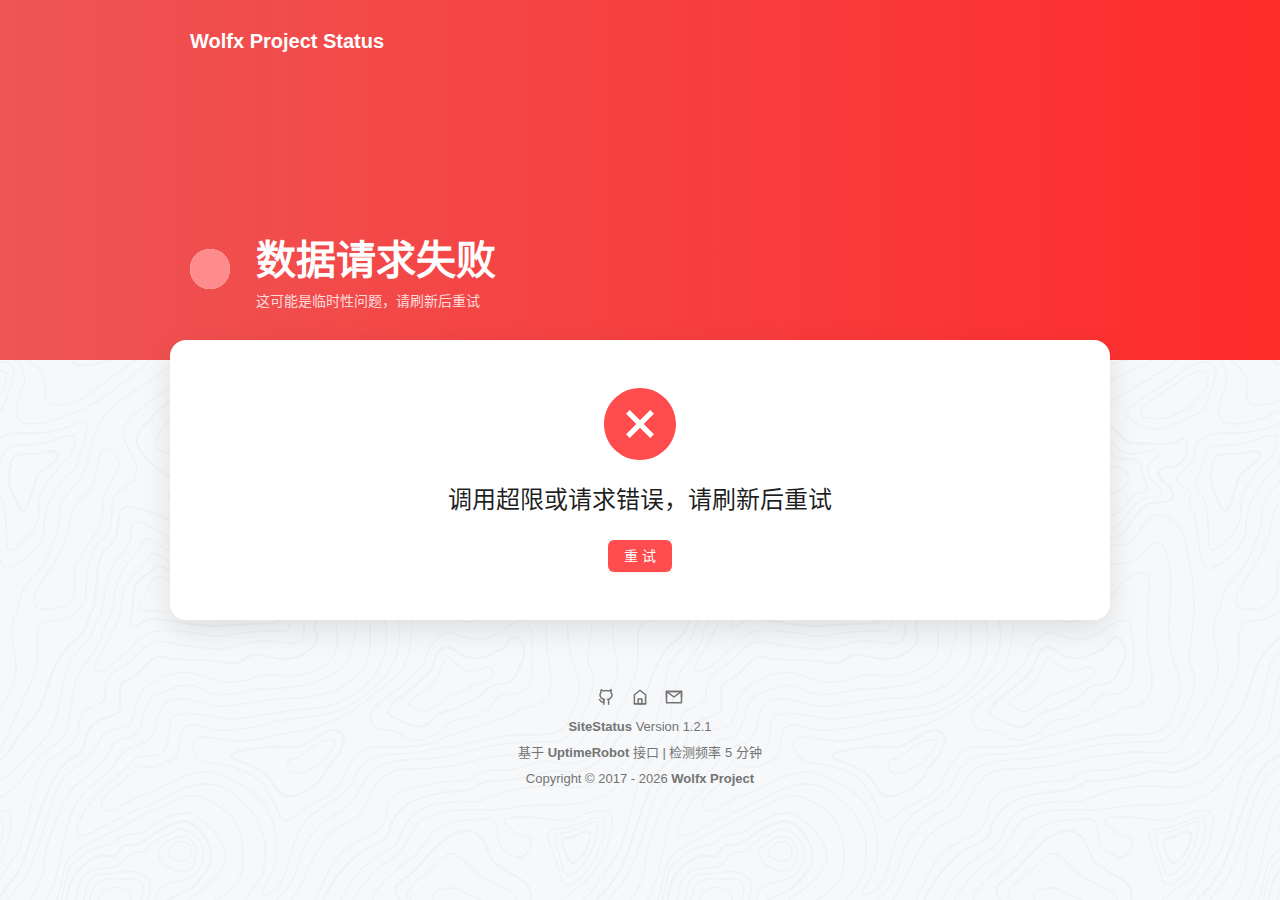
<file: index.html>
<!DOCTYPE html>
<html lang="zh-CN">

<head>
  <meta charset="UTF-8" />
  <link rel="shortcut icon" type="image/svg+xml" href="favicon.ico" />
  <meta name="viewport" content="width=device-width, initial-scale=1.0" />
  <title>Wolfx Project Status</title>
  <meta name="keywords" content="Wolfx, API, Status" />
  <meta name="description" content="Status Monitor for Wolfx" />
  <link rel="stylesheet" href="https://s1.hdslb.com/bfs/static/jinkela/long/font/regular.css" />
  <script type="module" crossorigin src="/assets/index-f2dd9083.js"></script>
  <link rel="stylesheet" href="/assets/index-89a99588.css">
<link rel="manifest" href="/manifest.webmanifest"><script id="vite-plugin-pwa:register-sw" src="/registerSW.js"></script></head>

<body>
  <div id="root"></div>
  
</body>

</html>
</file>
<file: assets/index-89a99588.css>
*{margin:0;padding:0;-webkit-user-select:none;user-select:none;text-decoration:none}body{background-color:#f6f8fa;background-image:url(/images/background.png);background-attachment:fixed;overflow-y:overlay;overflow-x:hidden;font-family:HarmonyOS_Regular,sans-serif}#root{width:100%}#root #header{color:#fff;position:relative;height:360px;padding:30px 0 48px;box-sizing:border-box;background:linear-gradient(to right,#00bbff 0%,#0088ff 100%);z-index:0}#root #header .cover{width:100%;position:absolute;top:0;left:0;height:100%;z-index:-1}#root #header .cover.loading{background:linear-gradient(to right,#00bbff 0%,#0088ff 100%)}#root #header .cover.error{background:linear-gradient(to right,#e47e7e 0%,#ee5555 100%)}#root #header .cover.allError,#root #header .cover.wrong{background:linear-gradient(to right,#ee5555 0%,#ff2b2b 100%)}#root #header .cover.normal{background:linear-gradient(to right,#4fd69c 0%,#24a66e 100%)}#root #header .container{height:100%;display:flex;flex-direction:column}#root #header .container .menu{display:flex;flex-direction:row;align-items:center;justify-content:space-between;padding:0 20px}#root #header .container .menu .logo{font-size:20px;font-weight:700}#root #header .container .status{display:flex;flex-direction:row;align-items:center;margin:auto 20px 2px}#root #header .container .status .icon{position:relative;width:40px;height:40px;min-width:40px;background-color:#fff;border-radius:50%;margin-right:26px}#root #header .container .status .icon:after{content:"";background-color:#58d0ff;position:absolute;width:100%;height:100%;top:0;left:0;border-radius:50%;opacity:1;animation:breathing 2s ease infinite;transition:background-color 1s}#root #header .container .status .icon.error:after{background-color:#ff9595}#root #header .container .status .icon.allError:after,#root #header .container .status .icon.wrong:after{background-color:#ff8c8c}#root #header .container .status .icon.normal:after{background-color:#63ffbd}#root #header .container .status .r-text{display:flex;flex-direction:column}#root #header .container .status .r-text .text{font-size:40px;font-weight:700}#root #header .container .status .r-text .tip{font-size:14px;margin-top:4px;opacity:.8}#root #header .container .status .r-text .tip .time{display:flex;align-items:center}#root #header .container .status .r-text .tip .time .last-update:after{content:"|";margin:0 8px}#root #header .container .status .r-text .tip .time .update .refresh{cursor:pointer;margin-left:6px}#root #header .container .status .overview{margin-left:auto;display:flex;flex-direction:column;align-items:flex-end}#root #header .container .status .overview .count{opacity:.8;margin-bottom:4px}#root #header .container .status .overview .count .name{margin-right:4px}#root #header .container .status .overview .count .num{font-size:18px}#root #header .container .status .overview .status-num{display:flex;font-size:20px}#root #header .container .status .overview .status-num .ok-count{display:flex;align-items:center}#root #header .container .status .overview .status-num .ok-count:after{content:"/";font-size:16px;margin:0 6px}#root #header .container .status .overview .status-num .unknownCount-count{display:flex;align-items:center}#root #header .container .status .overview .status-num .unknownCount-count:before{content:"/";font-size:16px;margin:0 6px}#root #header .container .status .overview .status-num .name{margin-right:4px}@media (max-width: 670px){#root #header .container .status .overview{display:none}}@media (max-width: 520px){#root #header .container .status .icon{width:30px;height:30px;min-width:30px}#root #header .container .status .r-text .text{font-size:34px}#root #header .container .status .r-text .tip{font-size:13px}}@media (max-width: 420px){#root #header .container .status{height:100%;justify-content:center;margin:0 0 2px}#root #header .container .status .icon{display:none}#root #header .container .status .r-text .text{font-size:30px}#root #header .container .status .r-text .tip{font-size:12px}}#root #main .container{padding:20px;transform:translateY(-40px)}#root #main .container .all-site{display:flex;align-items:center;justify-content:center;min-height:200px;border-radius:16px;background-color:#fff;box-shadow:0 10px 30px #0000001a;overflow:hidden}#root #main .container .all-site .loading{width:36px;height:36px;border:4px solid #ededed;border-top-color:#858585;border-radius:50%;animation:spin .8s infinite linear}#root #main .container .all-site .sites{width:100%}#root #main .container .all-site .sites .site{cursor:pointer;padding:30px;border-bottom:1px solid #e6e7e8;transition:background-color .3s}#root #main .container .all-site .sites .site:nth-last-child(1){border-bottom:none}#root #main .container .all-site .sites .site:hover{background-color:#efefef}#root #main .container .all-site .sites .site.error{background-color:#ff00000f}#root #main .container .all-site .sites .site.error:hover{background-color:#efefef}#root #main .container .all-site .sites .site.error .timeline .line.none{background-color:#fff}#root #main .container .all-site .sites .site .meta{display:flex;flex-direction:row;align-items:center}#root #main .container .all-site .sites .site .meta .link{cursor:pointer;color:#a0a0a0;margin-left:8px;transition:color .3s}#root #main .container .all-site .sites .site .meta .link:hover{color:#3bd672}#root #main .container .all-site .sites .site .meta .status{display:flex;align-items:center;flex-direction:row;margin-left:auto;font-size:14px;color:#3bd672}#root #main .container .all-site .sites .site .meta .status.error{color:#de484a}#root #main .container .all-site .sites .site .meta .status.error .icon{background-color:#de484a}#root #main .container .all-site .sites .site .meta .status.error .icon:after{background-color:#de484a}#root #main .container .all-site .sites .site .meta .status.unknown{color:#2f2f2f}#root #main .container .all-site .sites .site .meta .status.unknown .icon{background-color:#2f2f2f}#root #main .container .all-site .sites .site .meta .status.unknown .icon:after{background-color:#2f2f2f}#root #main .container .all-site .sites .site .meta .status .icon{position:relative;width:12px;height:12px;background-color:#3bd672;border-radius:25px;margin-right:8px}#root #main .container .all-site .sites .site .meta .status .icon:after{content:"";background-color:#3bd672;position:absolute;width:100%;height:100%;top:0;left:0;border-radius:50%;opacity:1;animation:breathing 1.5s ease infinite;transition:background-color 1s}@media (max-width: 420px){#root #main .container .all-site .sites .site .meta .status .icon{margin-right:0}#root #main .container .all-site .sites .site .meta .status .tip{display:none}}#root #main .container .all-site .sites .site .timeline{display:flex;justify-content:space-between;flex-direction:row;margin:15px 0 10px}#root #main .container .all-site .sites .site .timeline .line{cursor:pointer;border-radius:6px;flex-grow:1;height:26px;margin:0 1px;background-color:#3bd672;transition:transform .3s}#root #main .container .all-site .sites .site .timeline .line:first-child{margin-left:0}#root #main .container .all-site .sites .site .timeline .line:last-child{margin-right:0}#root #main .container .all-site .sites .site .timeline .line.error{background-color:#de484a}#root #main .container .all-site .sites .site .timeline .line.none{background-color:#e5e8eb}#root #main .container .all-site .sites .site .timeline .line:hover{transform:scale(1.05)}@media (max-width: 420px){#root #main .container .all-site .sites .site .timeline .line{margin:0;border-radius:0}#root #main .container .all-site .sites .site .timeline .line:first-child{border-radius:6px 0 0 6px}#root #main .container .all-site .sites .site .timeline .line:last-child{border-radius:0 6px 6px 0}#root #main .container .all-site .sites .site .timeline .line:hover{transform:none}}#root #main .container .all-site .sites .site .summary{display:flex;flex-direction:row;justify-content:space-between;align-items:center;color:#747474;font-size:13px}@media (max-width: 768px){#root #main .container .all-site .sites .site .summary .now,#root #main .container .all-site .sites .site .summary .day{display:none}}#root #footer{display:flex;flex-direction:column;align-items:center;margin:8px 0 40px}#root #footer .social{display:flex;flex-direction:row;align-items:center;margin-bottom:6px}#root #footer .social .link{color:#747474;margin:0 8px;transition:transform .3s}#root #footer .social .link:hover{transform:scale(1.1)}#root #footer .social .link .i-icon{font-size:18px}#root #footer .text{text-align:center;font-size:13px;line-height:26px;color:#747474}#root #footer .text .link{color:#747474;font-weight:700;transition:color .3s;cursor:pointer}#root #footer .text .link:hover{color:#3bd672}#root .container{box-sizing:border-box;max-width:980px;margin:0 auto;padding:0 20px}.ant-modal{width:68vw!important;max-width:960px;min-width:min(30rem,100vw)}@keyframes breathing{0%{transform:scale(1);opacity:.8}to{transform:scale(2);opacity:0}}@keyframes spin{0%{transform:rotate(0)}to{transform:rotate(360deg)}}.fade-enter{opacity:0}.fade-enter-active{opacity:1;transition:opacity .3s ease}.fade-exit{opacity:1}.fade-exit-active{opacity:0;transition:opacity .3s ease}.status-tooltip{display:flex;flex-direction:column}.status-tooltip .time{font-size:12px;opacity:.6}.ms-track-global .ms-track,.ms-track-box .ms-track,.ms-track-global .ms-track:hover,.ms-track-box .ms-track:hover{background:transparent!important;border-color:transparent!important}.ms-track-global .ms-track .ms-thumb,.ms-track-box .ms-track .ms-thumb{cursor:pointer;right:0!important;background-color:#2e2e2e80!important}.ms-track-global .ms-track .ms-thumb:hover,.ms-track-box .ms-track .ms-thumb:hover{width:10px!important}.i-icon{display:inline-block;color:inherit;font-style:normal;line-height:0;text-align:center;text-transform:none;vertical-align:-.125em;text-rendering:optimizeLegibility;-webkit-font-smoothing:antialiased;-moz-osx-font-smoothing:grayscale}.i-icon-spin svg{animation:i-icon-spin 1s infinite linear}.i-icon-rtl{transform:scaleX(-1)}@keyframes i-icon-spin{to{-webkit-transform:rotate(360deg);transform:rotate(360deg)}}@-webkit-keyframes i-icon-spin{to{-webkit-transform:rotate(360deg);transform:rotate(360deg)}}.ms-track{background:transparent;opacity:0;position:absolute;transition:background-color .3s ease-out,border .3s ease-out,opacity .3s ease-out;-webkit-user-select:none;-moz-user-select:none;user-select:none}.ms-track.ms-track-show{opacity:1}.ms-track.ms-y{border-left:1px solid transparent;height:100%;right:0;top:0;width:var(--ms-track-size,16px)}.ms-track.ms-y.ms-active .ms-thumb,.ms-track.ms-y:hover .ms-thumb{width:calc(var(--ms-track-size, 16px) - var(--ms-track-gutter, 2px)*2)}.ms-track.ms-y .ms-thumb{right:var(--ms-track-gutter,2px);top:0;transition:width .3s ease-out;width:6px}.ms-track.ms-y .ms-thumb:hover{width:calc(var(--ms-track-size, 16px) - var(--ms-track-gutter, 2px)*2)}.ms-track.ms-y .ms-thumb:after{content:"";height:100%;position:absolute;right:calc(var(--ms-track-gutter, 2px)*-1);top:0;width:var(--ms-track-size,16px)}.ms-track.ms-x{border-top:1px solid transparent;bottom:0;height:var(--ms-track-size,16px);left:0;width:100%}.ms-track.ms-x.ms-active .ms-thumb,.ms-track.ms-x:hover .ms-thumb{height:calc(var(--ms-track-size, 16px) - var(--ms-track-gutter, 2px)*2)}.ms-track.ms-x .ms-thumb{bottom:var(--ms-track-gutter,2px);height:6px;left:0;transition:height .3s ease-out}.ms-track.ms-x .ms-thumb:hover{width:calc(var(--ms-track-size, 16px) - var(--ms-track-gutter, 2px)*2)}.ms-track.ms-x .ms-thumb:after{bottom:calc(var(--ms-track-gutter, 2px)*-1);content:"";height:var(--ms-track-size,16px);left:0;position:absolute;width:100%}.ms-track.ms-active,.ms-track:hover{background:var(--ms-track-background);border-color:var(--ms-track-border-color);opacity:1}.ms-track.ms-active{z-index:20}.ms-track .ms-thumb{background:var(--ms-thumb-color);border-radius:6px;position:absolute;-webkit-user-select:none;-moz-user-select:none;user-select:none}.ms-container{scrollbar-width:none}.ms-container::-webkit-scrollbar{display:none}.ms-track-box{left:0;position:-webkit-sticky;position:sticky;top:100%;z-index:var(--ms-z-index,20)}.ms-track-global{position:relative;z-index:var(--ms-z-index,20)}.ms-track-global .ms-track{position:fixed}.ms-theme-light{--ms-track-background:hsla(0,0%,97%,.76);--ms-track-border-color:#dfdfdf;--ms-thumb-color:rgba(0,0,0,.5)}.ms-theme-dark{--ms-track-background:hsla(0,0%,82%,.14);--ms-track-border-color:hsla(0,0%,89%,.32);--ms-thumb-color:hsla(0,0%,100%,.5)}
</file>
